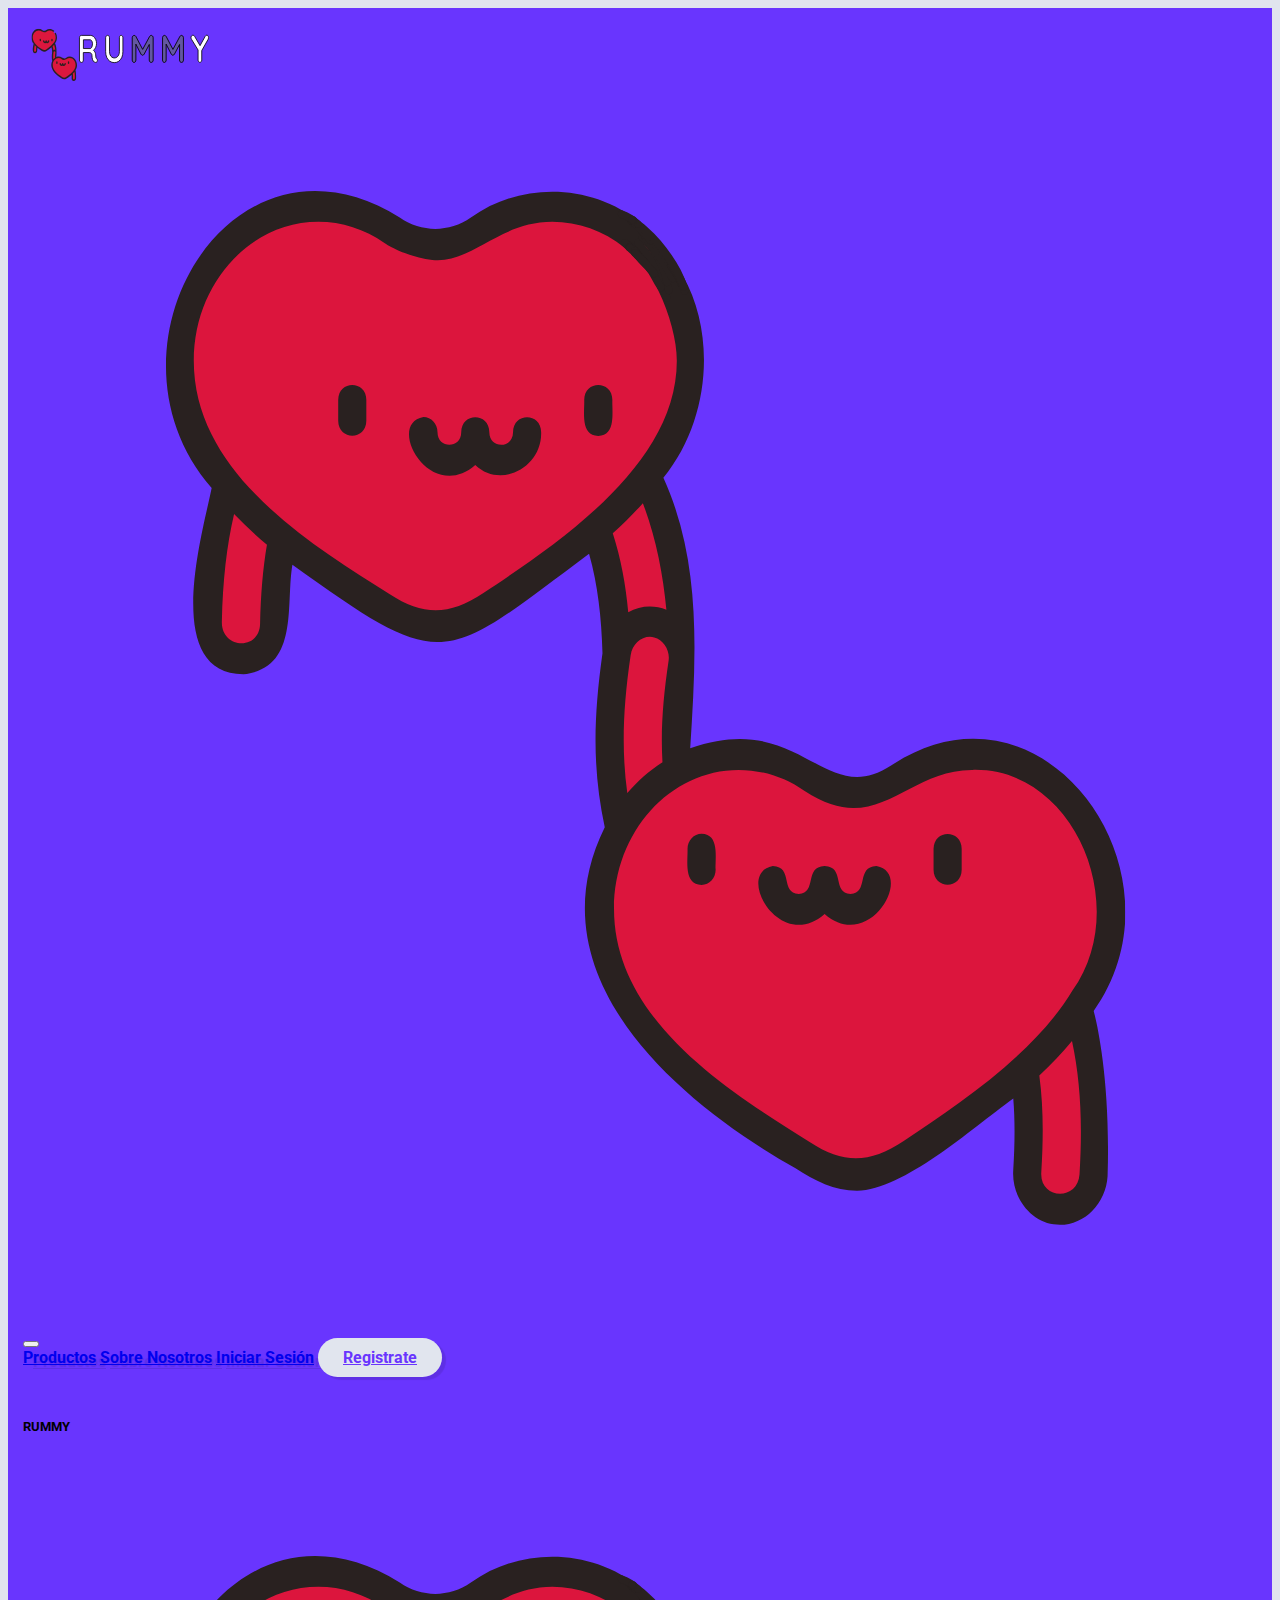
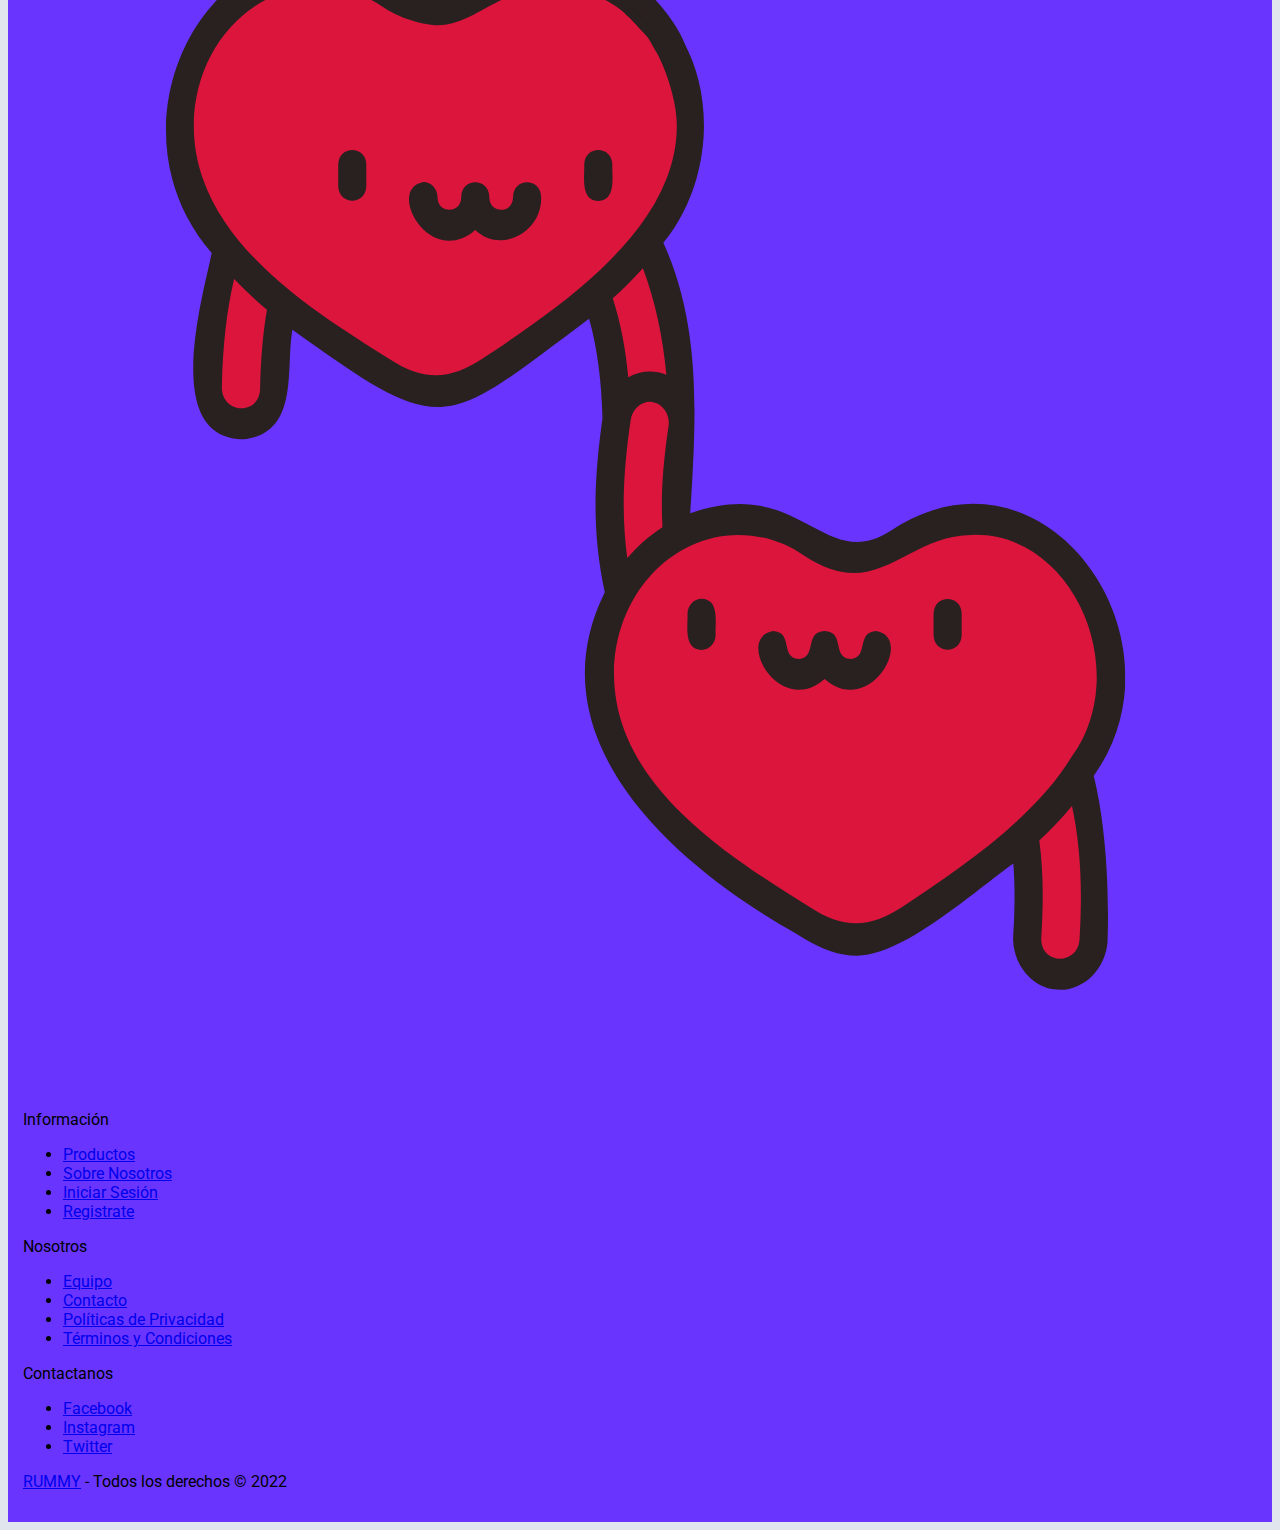
<file: index.html>
<!DOCTYPE html>
<html lang="en">

<head>
    <meta charset="UTF-8">
    <meta http-equiv="X-UA-Compatible" content="IE=edge">
    <meta name="viewport" content="width=device-width, initial-scale=1.0">
    <title>Rummy</title>
    <link href="https://cdn.jsdelivr.net/npm/bootstrap@5.1.3/dist/css/bootstrap.min.css" rel="stylesheet"
        integrity="sha384-1BmE4kWBq78iYhFldvKuhfTAU6auU8tT94WrHftjDbrCEXSU1oBoqyl2QvZ6jIW3" crossorigin="anonymous">
    <link rel="preconnect" href="https://fonts.googleapis.com">
    <link rel="preconnect" href="https://fonts.gstatic.com" crossorigin>
    <link href="https://fonts.googleapis.com/css2?family=Roboto:wght@300;400;700&display=swap" rel="stylesheet">
    <link rel="stylesheet" href="assets/css/styles.css">
</head>

<body>
    <!-- Inicia Menú de navegación -->
    <div class="container-nav sticky-top color-fondo">
        <div class="navbar navbar-expand-lg container navbar-light">
            <a href="index.html" class="nav-link active d-none d-lg-inline">
                <img class="img-fluid navbar-logo" src="assets/img/LogoHorizontal-Rojo.svg" alt="">
            </a>
            <a href="index.html">
                <img src="assets/img/LOGOCOLOREADO.svg" alt="Logo" class="
                    nav-link active d-lg-none d-inline
                    navbar-brand d-lg-none w-25">
            </a>
            <button class="navbar-toggler" type="button" data-bs-toggle="collapse" data-bs-target="#navegacion">
                <span class="navbar-toggler-icon"></span>
            </button>
            <div id="navegacion" class="collapse navbar-collapse">
                <nav
                    class="navbar-nav container d-flex flex-md-row text-center justify-content-md-between align-items-center">
                    <a href="#" class='text-white text-decoration-none my-2 links-navbar'>Productos</a>
                    <a href="#" class='text-white text-decoration-none my-2 links-navbar'>Sobre Nosotros</a>
                    <a href="#" class='text-white text-decoration-none my-2 links-navbar'>Iniciar Sesión</a>
                    <!-- btn-registro es la clase de css que permite personalizarlo -->
                    <a href="#" class='text-white text-decoration-none btn-registro my-2'>Registrate</a>
                </nav>
            </div>
        </div>
    </div> <!-- Menu de navegación superior -->

    <section> <!--Inicia Hero-->

    </section> <!--Fin Hero-->

    <!-- Inicia Footer -->
    <footer class="container-fluid text-center"> <!-- container-fluid es para que se ajuste al 100% de la pantalla 
    Nota: Checar como se ve el final del text center
    -->
        <div class="row p-5 pb-2 color-fondo text-white">
            <div class="col-md-6 col-lg-3">  
                <h5 class="font-weight-bold fw-bold ps-5 h1">RUMMY</h5> 
                <a href="index.html">
                <img src="assets/img/LOGOCOLOREADO.svg" alt="Imagen de logo" class="w-50 img-fluid ms-3">
            </a>
            </div>
            <div class="col-md-12 col-md-6 col-lg-3">   
                <p class="fw-bold fs-5">Información</p>
                <ul class="list-unstyled">
                    <li class="fs-5"><a href="#" class="text-white text-decoration-none">Productos</a></li>
                    <li class="fs-5"><a href="#" class="text-white text-decoration-none">Sobre Nosotros</a></li>
                    <li class="fs-5"><a href="#" class="text-white text-decoration-none">Iniciar Sesión</a></li>
                    <li class="fs-5"><a href="#" class="text-white text-decoration-none">Registrate</a></li>
                </ul>
            </div>
            <div class="col-md-12 col-md-6 col-lg-3">   
                <p class="fw-bold fs-5">Nosotros</h3>
                <ul class="list-unstyled">
                    <li class="fs-5"><a href="equipo.html" class="text-white text-decoration-none">Equipo</a></li>
                    <li class="fs-5"><a href="#" class="text-white text-decoration-none">Contacto</a></li>
                    <li class="fs-5"><a href="#" class="text-white text-decoration-none">Políticas de Privacidad</a></li>
                    <li class="fs-5"><a href="#" class="text-white text-decoration-none">Términos y Condiciones</a></li>
                </ul>
            </div>
            <div class="col-md-12 col-md-6 col-lg-3">   
                <p class="fw-bold fs-5">Contactanos</h3>
                <ul class="list-unstyled ">
                    <li class="fs-5"><a href="#" class="text-decoration-none text-white">
                        <i class="fab fa-facebook-square"></i>
                        Facebook</a></li>
                    <li class="fs-5"><a href="#" class=" text-decoration-none text-white">
                        <i class="fab fa-instagram"></i>
                        Instagram</a></li>
                    <li class="fs-5"><a href="#" class=" text-decoration-none text-white">
                        <i class="fab fa-twitter-square"></i>
                        Twitter</a></li>
                </ul>
            </div>
            <div class="col-md-12 pt-4">
                <p class='text-center text-light fw-bold'>
                   <a href="index.html" class="text-decoration-none text-white">RUMMY</a>  - Todos los derechos &copy; 2022</p>
            </div>
        </div>
    </footer> <!-- Footer -->
    <script src="https://cdn.jsdelivr.net/npm/bootstrap@5.1.3/dist/js/bootstrap.bundle.min.js"
        integrity="sha384-ka7Sk0Gln4gmtz2MlQnikT1wXgYsOg+OMhuP+IlRH9sENBO0LRn5q+8nbTov4+1p" crossorigin="anonymous">
    </script>
</body>

</html>
</file>
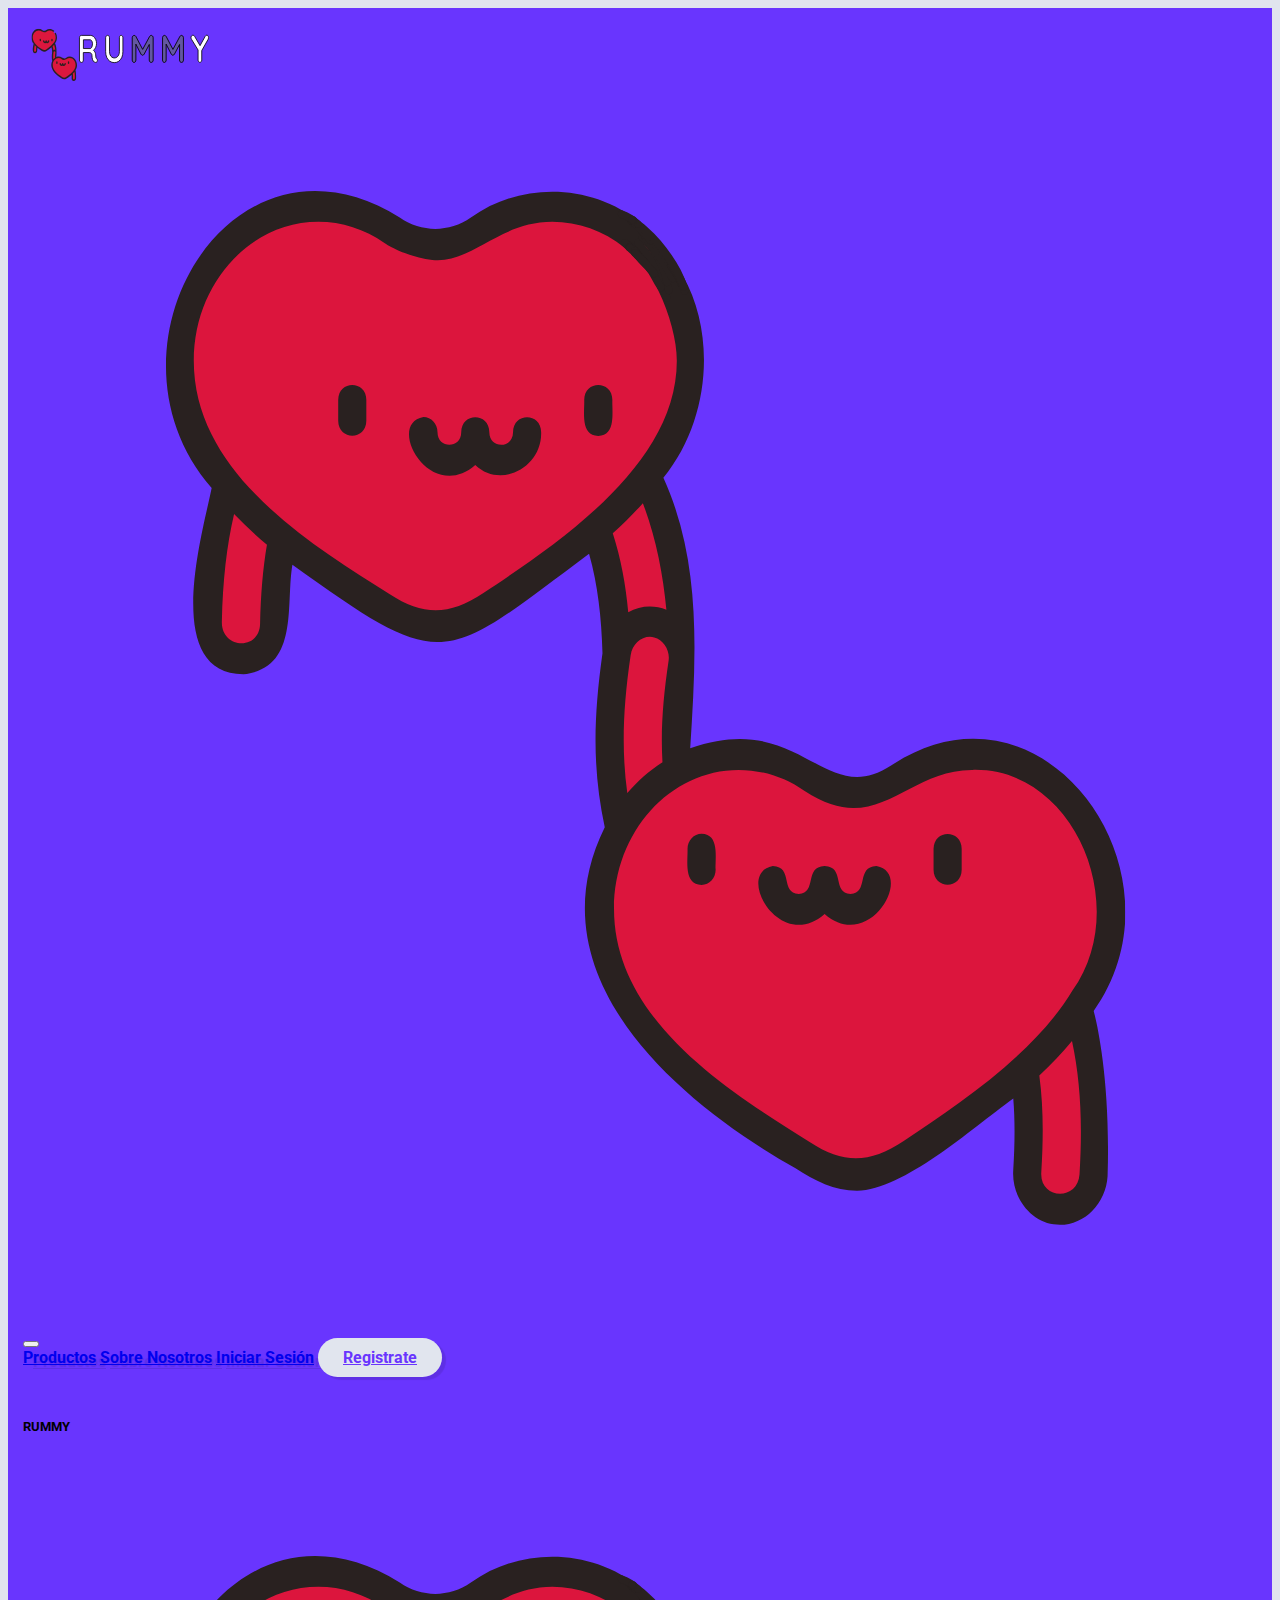
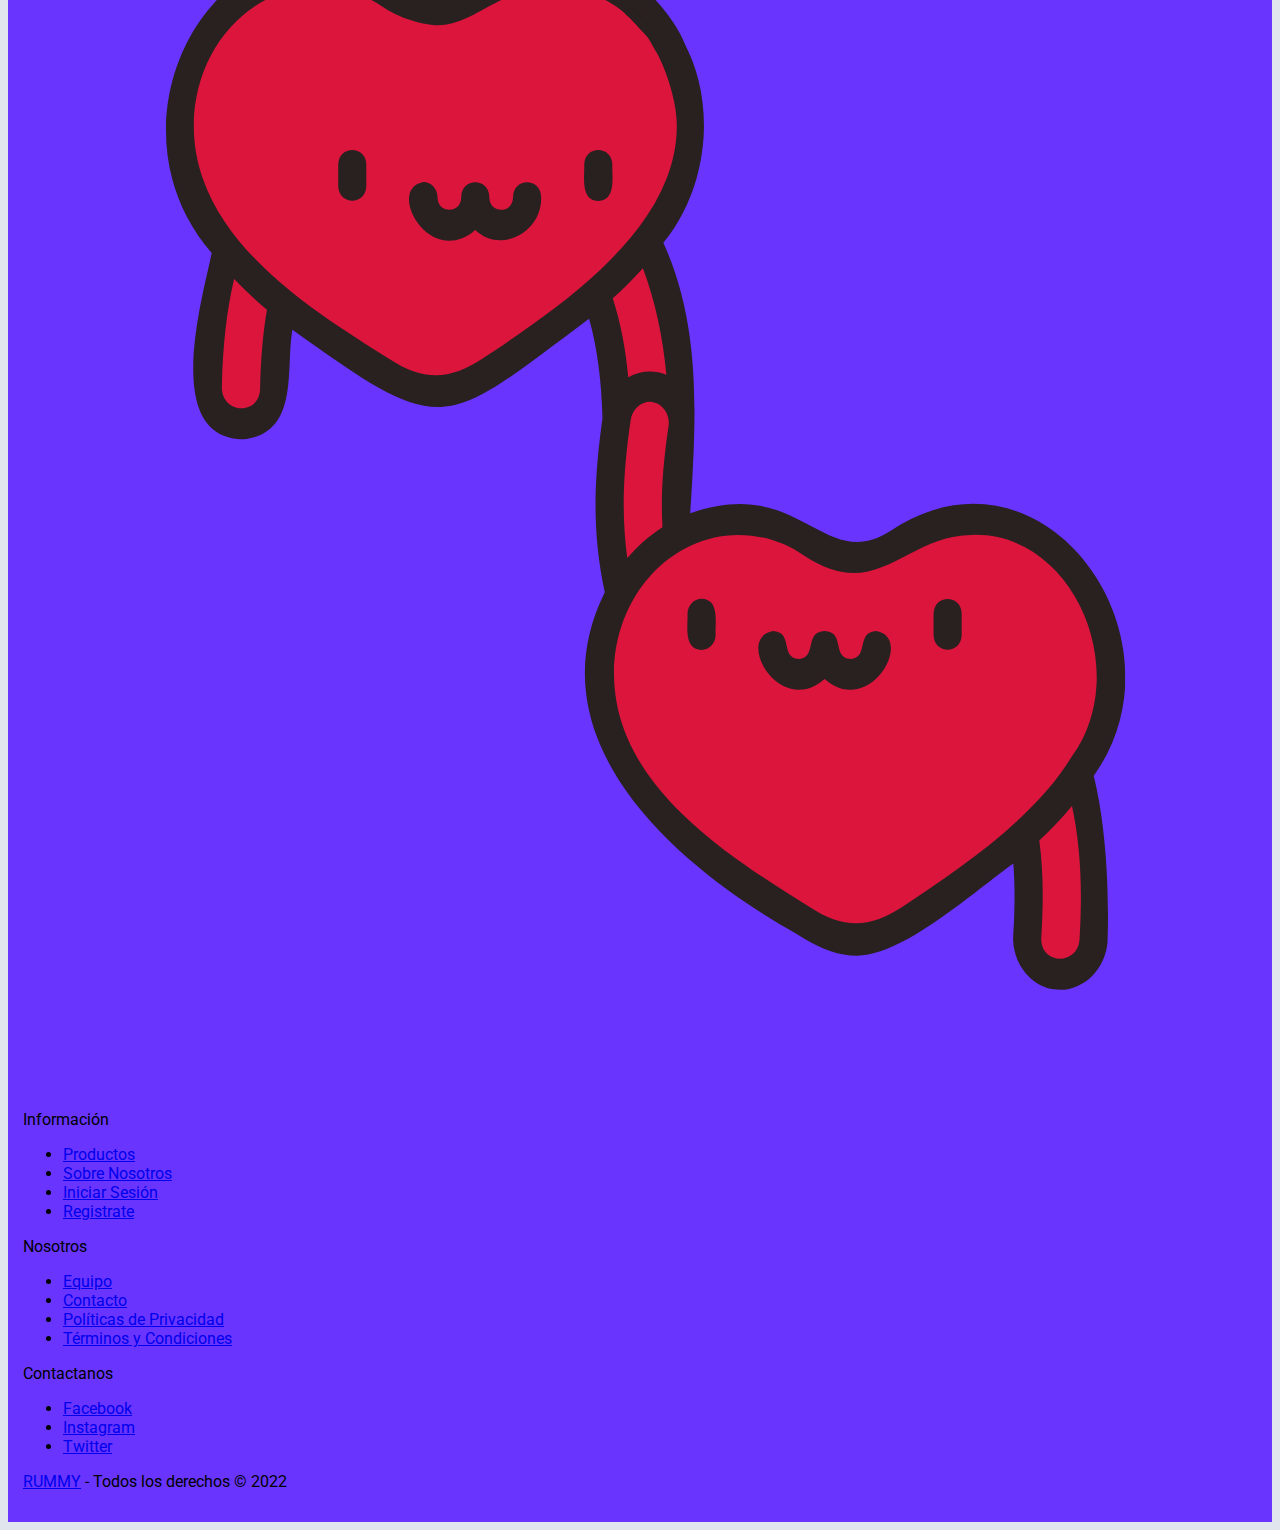
<file: BASE.html>
<!DOCTYPE html>
<html lang="en">

<head>
    <meta charset="UTF-8">
    <meta http-equiv="X-UA-Compatible" content="IE=edge">
    <meta name="viewport" content="width=device-width, initial-scale=1.0">
    <title>Rummy</title>
    <link href="https://cdn.jsdelivr.net/npm/bootstrap@5.1.3/dist/css/bootstrap.min.css" rel="stylesheet"
        integrity="sha384-1BmE4kWBq78iYhFldvKuhfTAU6auU8tT94WrHftjDbrCEXSU1oBoqyl2QvZ6jIW3" crossorigin="anonymous">
    <link rel="preconnect" href="https://fonts.googleapis.com">
    <link rel="preconnect" href="https://fonts.gstatic.com" crossorigin>
    <link href="https://fonts.googleapis.com/css2?family=Roboto:wght@300;400;700&display=swap" rel="stylesheet">
    <link rel="stylesheet" href="assets/css/styles.css">
</head>

<body>
    <!-- Inicia Menú de navegación -->
    <!-- ?NOTA: Este navbar será el mismo para todas las páginas, se va cambiar siempre y cuando hay algún detalle extra. se hará un documento base para cada página. -->
    <div class="container-nav sticky-top color-fondo">
        <div class="navbar navbar-expand-lg container navbar-light">
            <a href="index.html" class="nav-link active d-none d-lg-inline">
                <img class="img-fluid navbar-logo" src="assets/img/LogoHorizontal-Rojo.svg" alt="">
            </a>
            <a href="index.html">
                <img src="assets/img/LOGOCOLOREADO.svg" alt="Logo" class="
                    nav-link active d-lg-none d-inline
                    navbar-brand d-lg-none w-25">
            </a>
            <button class="navbar-toggler" type="button" data-bs-toggle="collapse" data-bs-target="#navegacion">
                <span class="navbar-toggler-icon"></span>
            </button>
            <div id="navegacion" class="collapse navbar-collapse">
                <nav
                    class="navbar-nav container d-flex flex-md-row text-center justify-content-md-between align-items-center">
                    <a href="#" class='text-white text-decoration-none my-2 links-navbar'>Productos</a>
                    <a href="#" class='text-white text-decoration-none my-2 links-navbar'>Sobre Nosotros</a>
                    <a href="#" class='text-white text-decoration-none my-2 links-navbar'>Iniciar Sesión</a>
                    <!-- btn-registro es la clase de css que permite personalizarlo -->
                    <a href="#" class='text-white text-decoration-none btn-registro my-2'>Registrate</a>
                </nav>
            </div>
        </div>
    </div> <!-- Menu de navegación superior -->

    <section> <!--Inicia Hero-->

        <!-- ?Aquí se pondrán distintos tipos de elementos, información etc. Puede ser 1 o varíos elementos section, div, etc. -->

    </section> <!--Fin Hero-->

    
    <!-- Inicia Footer -->
    <footer class="container-fluid text-center"> <!-- container-fluid es para que se ajuste al 100% de la pantalla 
    !Nota: Checar como se ve el final del text center

    *NOTA 2: Este footer es el que se va utilizar siempre, se modificara cuando se haya terminado todo el proyecto, sus respectivas páginas, confirme vayamos avanzando en cada # se pondrá el enlace del html. 
    -->
        <div class="row p-5 pb-2 color-fondo text-white">
            <div class="col-md-6 col-lg-3">  
                <h5 class="font-weight-bold fw-bold ps-5 h1">RUMMY</h5> 
                <a href="index.html">
                <img src="assets/img/LOGOCOLOREADO.svg" alt="Imagen de logo" class="w-50 img-fluid ms-3">
            </a>
            </div>
            <div class="col-md-12 col-md-6 col-lg-3">   
                <p class="fw-bold fs-5">Información</p>
                <ul class="list-unstyled">
                    <li class="fs-5"><a href="#" class="text-white text-decoration-none">Productos</a></li>
                    <li class="fs-5"><a href="#" class="text-white text-decoration-none">Sobre Nosotros</a></li>
                    <li class="fs-5"><a href="#" class="text-white text-decoration-none">Iniciar Sesión</a></li>
                    <li class="fs-5"><a href="#" class="text-white text-decoration-none">Registrate</a></li>
                </ul>
            </div>
            <div class="col-md-12 col-md-6 col-lg-3">   
                <p class="fw-bold fs-5">Nosotros</h3>
                <ul class="list-unstyled">
                    <li class="fs-5"><a href="equipo.html" class="text-white text-decoration-none">Equipo</a></li>
                    <li class="fs-5"><a href="#" class="text-white text-decoration-none">Contacto</a></li>
                    <li class="fs-5"><a href="#" class="text-white text-decoration-none">Políticas de Privacidad</a></li>
                    <li class="fs-5"><a href="#" class="text-white text-decoration-none">Términos y Condiciones</a></li>
                </ul>
            </div>
            <div class="col-md-12 col-md-6 col-lg-3">   
                <p class="fw-bold fs-5">Contactanos</h3>
                <ul class="list-unstyled ">
                    <li class="fs-5"><a href="#" class="text-decoration-none text-white">
                        <i class="fab fa-facebook-square"></i>
                        Facebook</a></li>
                    <li class="fs-5"><a href="#" class=" text-decoration-none text-white">
                        <i class="fab fa-instagram"></i>
                        Instagram</a></li>
                    <li class="fs-5"><a href="#" class=" text-decoration-none text-white">
                        <i class="fab fa-twitter-square"></i>
                        Twitter</a></li>
                </ul>
            </div>
            <div class="col-md-12 pt-4">
                <p class='text-center text-light fw-bold'>
                   <a href="index.html" class="text-decoration-none text-white">RUMMY</a>  - Todos los derechos &copy; 2022</p>
            </div>
        </div>
    </footer> <!-- Footer -->
    <script src="https://cdn.jsdelivr.net/npm/bootstrap@5.1.3/dist/js/bootstrap.bundle.min.js"
        integrity="sha384-ka7Sk0Gln4gmtz2MlQnikT1wXgYsOg+OMhuP+IlRH9sENBO0LRn5q+8nbTov4+1p" crossorigin="anonymous">
    </script>
</body>

</html>
</file>
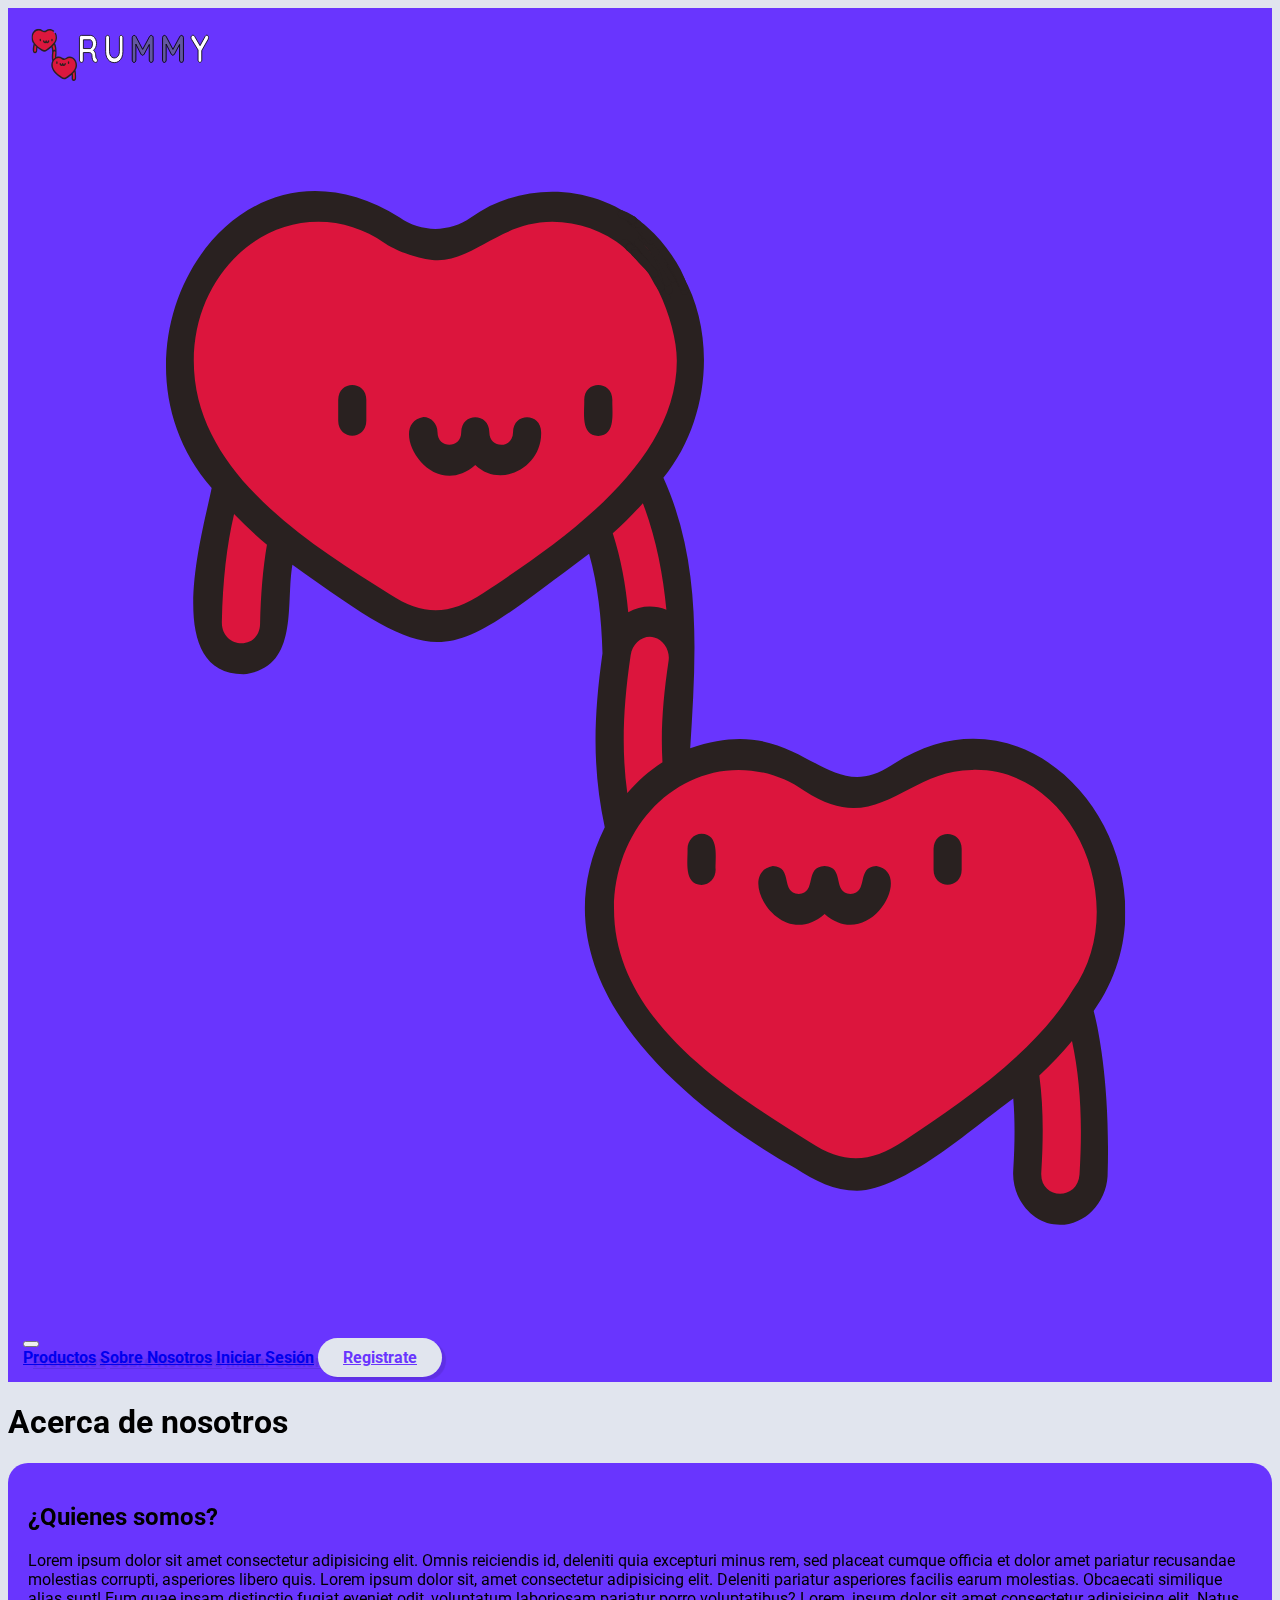
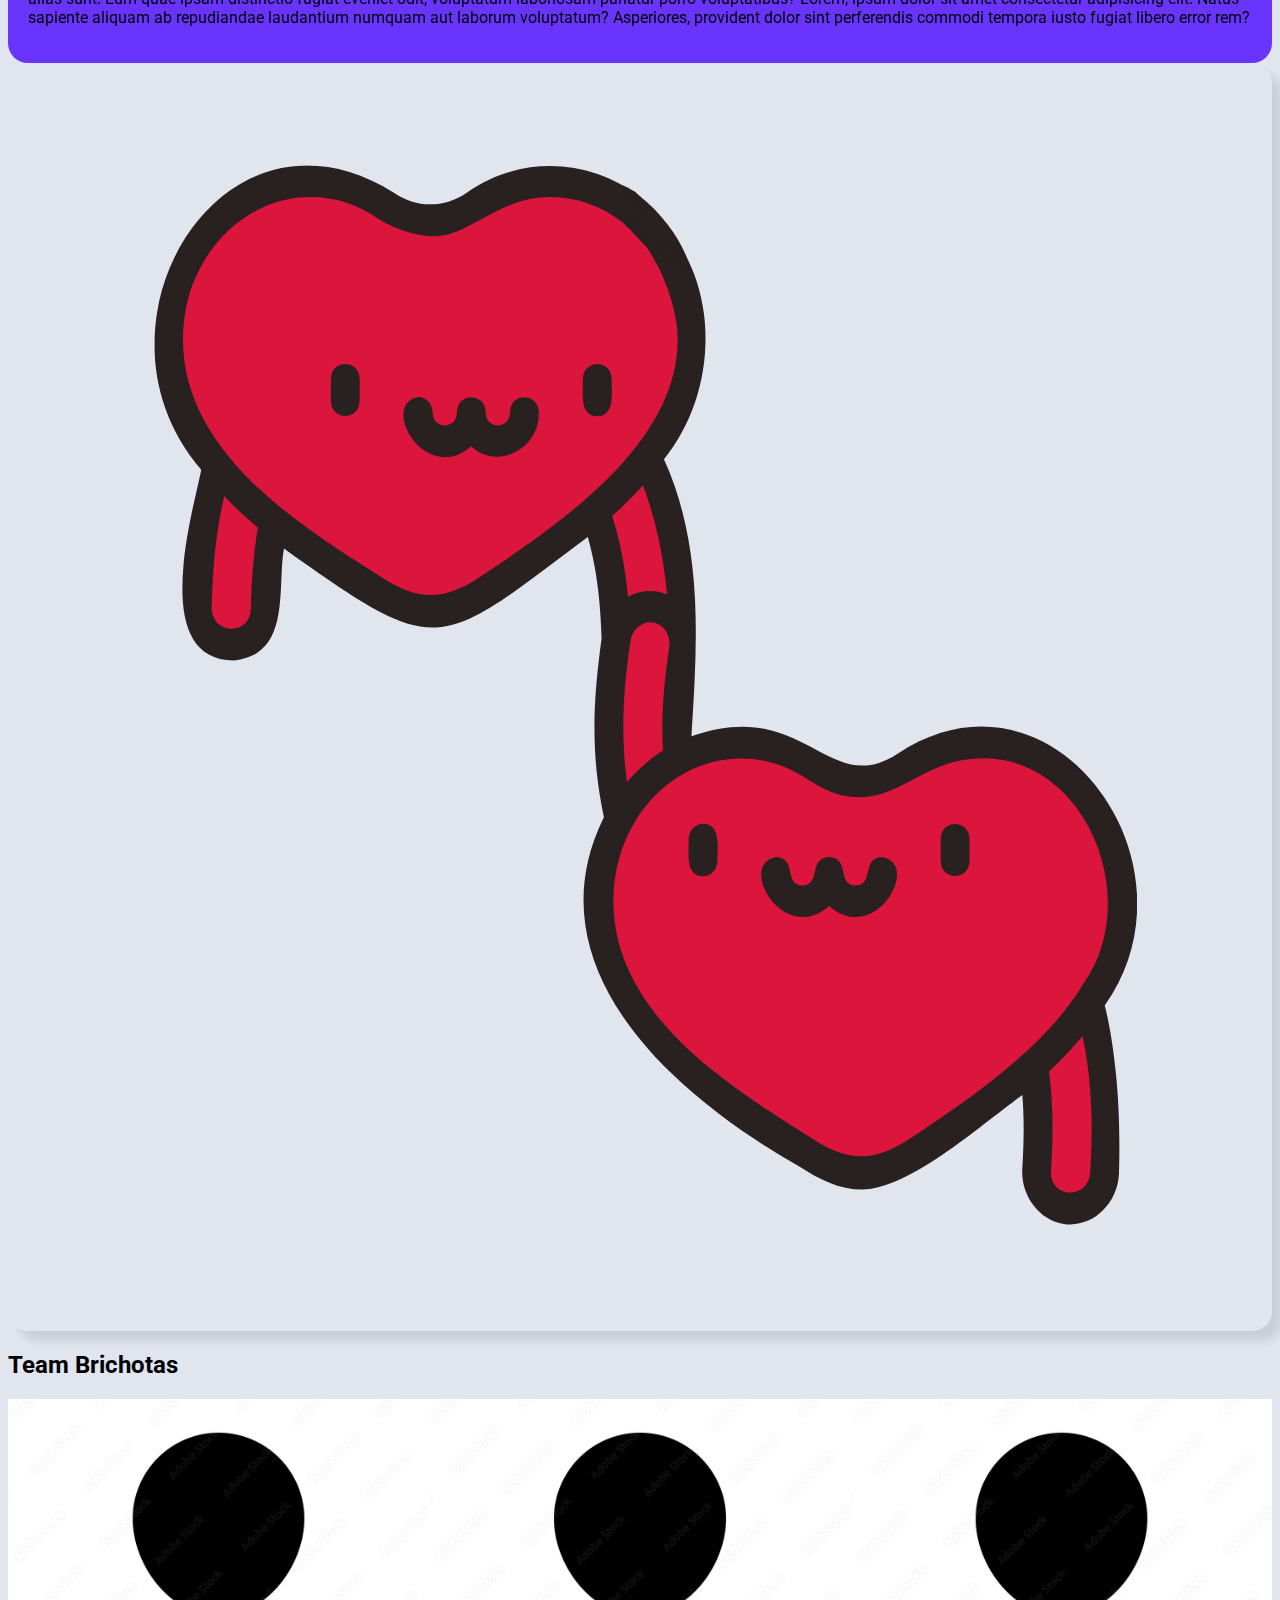
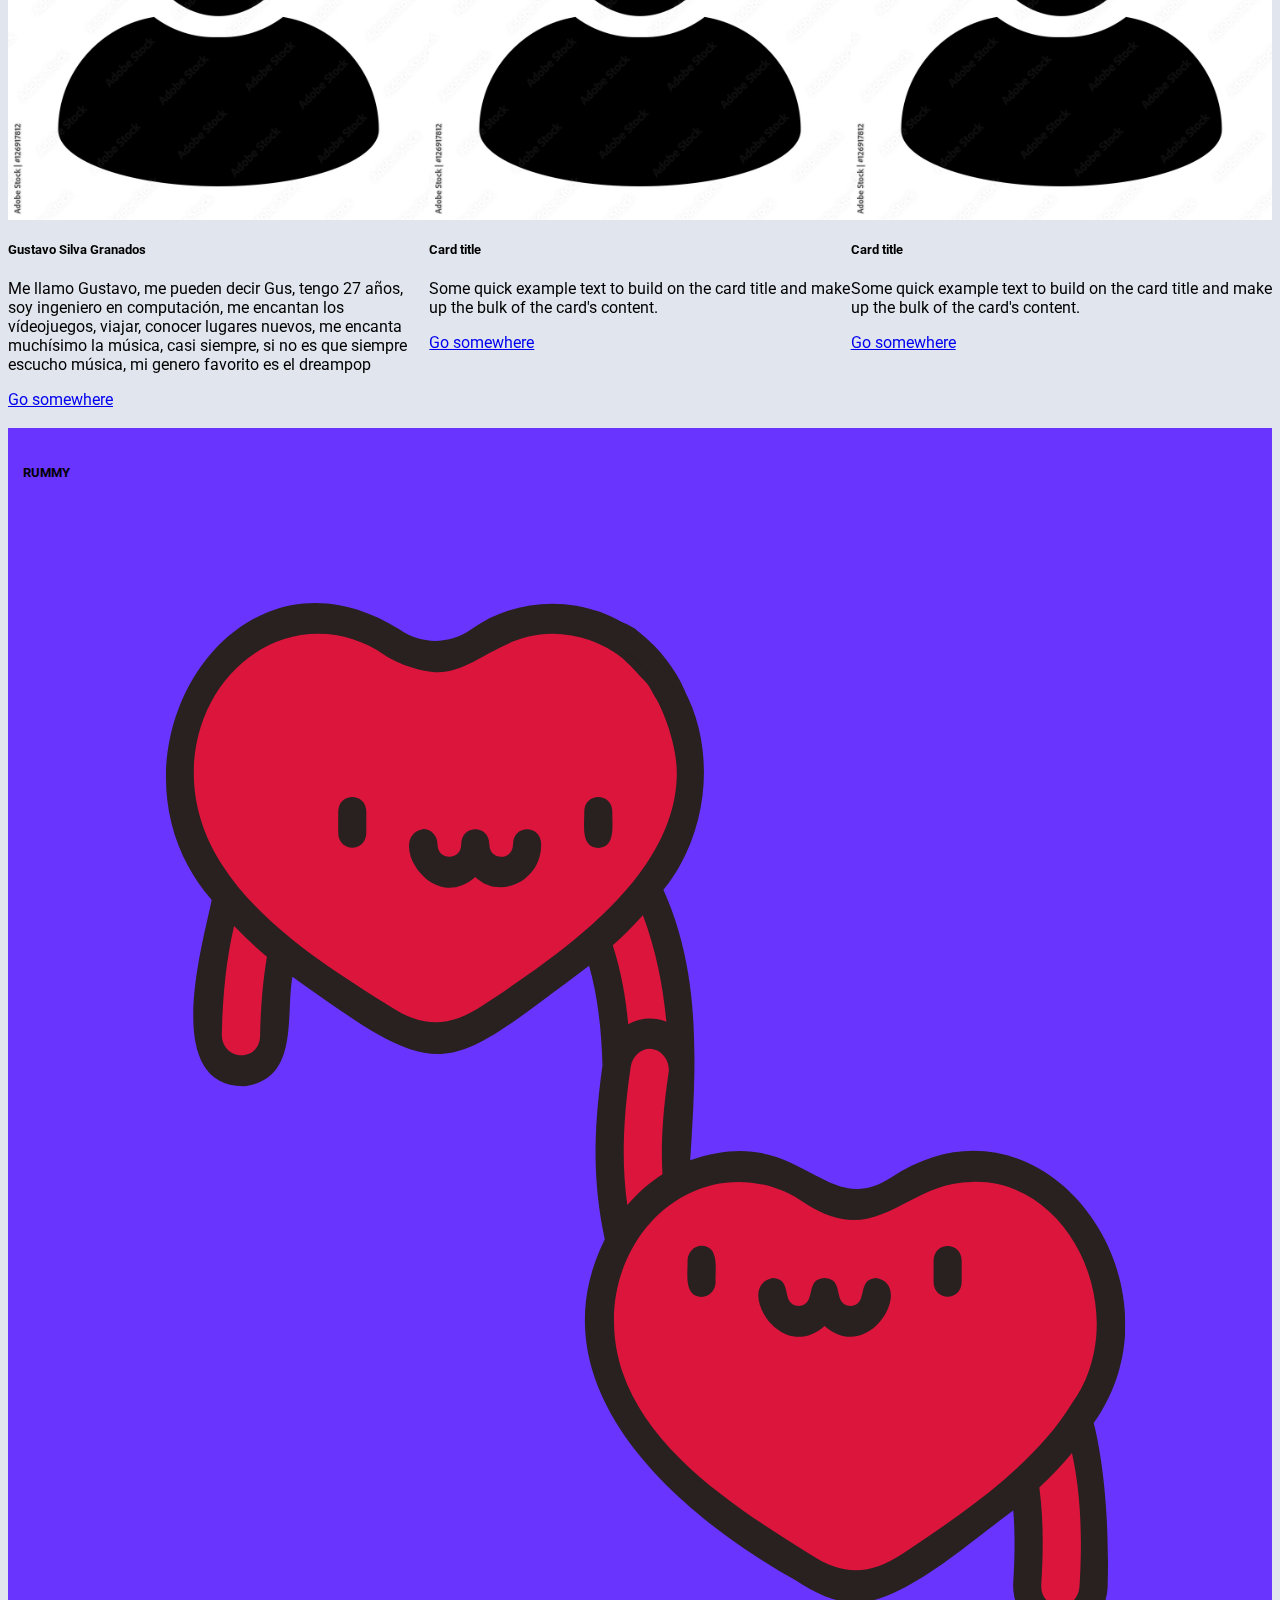
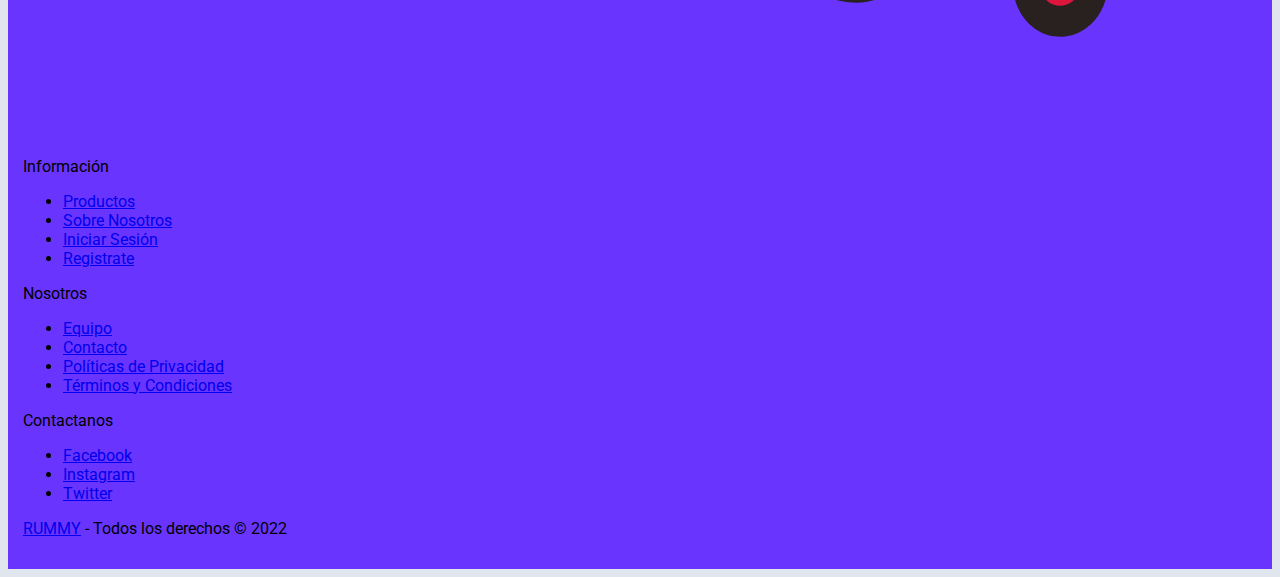
<file: equipo.html>
<!DOCTYPE html>
<html lang="en">

<head>
    <meta charset="UTF-8">
    <meta http-equiv="X-UA-Compatible" content="IE=edge">
    <meta name="viewport" content="width=device-width, initial-scale=1.0">
    <title>Rummy</title>
    <link href="https://cdn.jsdelivr.net/npm/bootstrap@5.1.3/dist/css/bootstrap.min.css" rel="stylesheet"
        integrity="sha384-1BmE4kWBq78iYhFldvKuhfTAU6auU8tT94WrHftjDbrCEXSU1oBoqyl2QvZ6jIW3" crossorigin="anonymous">
    <link rel="preconnect" href="https://fonts.googleapis.com">
    <link rel="preconnect" href="https://fonts.gstatic.com" crossorigin>
    <link href="https://fonts.googleapis.com/css2?family=Roboto:wght@300;400;700&display=swap" rel="stylesheet">
    <link rel="stylesheet" href="assets/css/owl.carousel.min.css">
    <link rel="stylesheet" href="assets/css/owl.theme.default.min.css">
    <link rel="stylesheet" href="assets/css/styles.css">
</head>

<body>
    <!-- Inicia Menú de navegación -->
    <div class="container-nav sticky-top color-fondo text-uppercase">
        <div class="navbar navbar-expand-lg container navbar-light">
            <a href="index.html" class="nav-link active d-none d-lg-inline">
                <img class="img-fluid navbar-logo" src="assets/img/LogoHorizontal-Rojo.svg" alt="">
            </a>
            <a href="index.html">
                <img src="assets/img/LOGOCOLOREADO.svg" alt="Logo" class="
                    nav-link active d-lg-none d-inline
                    navbar-brand d-lg-none w-25">
            </a>
            <button class="navbar-toggler" type="button" data-bs-toggle="collapse" data-bs-target="#navegacion">
                <span class="navbar-toggler-icon"></span>
            </button>
            <div id="navegacion" class="collapse navbar-collapse">
                <nav
                    class="navbar-nav container d-flex flex-md-row text-center justify-content-md-between align-items-center">
                    <a href="#" class='text-white text-decoration-none my-2 links-navbar'>Productos</a>
                    <a href="#" class='text-white text-decoration-none my-2 links-navbar'>Sobre Nosotros</a>
                    <a href="#" class='text-white text-decoration-none my-2 links-navbar'>Iniciar Sesión</a>
                    <!-- btn-registro es la clase de css que permite personalizarlo -->
                    <a href="#" class='text-white text-decoration-none btn-registro my-2'>Registrate</a>
                </nav>
            </div>
        </div>
    </div> <!-- Menu de navegación superior -->

   <main class="container py-5">
       <div class="nosotros-effects">
       <h1 class="text-center my-5">Acerca de nosotros</h1>
       <div class="row">
           <div class="col-md-6 bg-primary text-white acerca-bg">
               <h2 class="text-center py-3 ">¿Quienes somos?</h2>
               <p class="text-justify">Lorem ipsum dolor sit amet consectetur adipisicing elit. Omnis reiciendis id, deleniti quia excepturi minus rem, sed placeat cumque officia et dolor amet pariatur recusandae molestias corrupti, asperiores libero quis.
                   Lorem ipsum dolor sit, amet consectetur adipisicing elit. Deleniti pariatur asperiores facilis earum molestias. Obcaecati similique alias sunt! Eum quae ipsam distinctio fugiat eveniet odit, voluptatum laboriosam pariatur porro voluptatibus?
                   Lorem, ipsum dolor sit amet consectetur adipisicing elit. Natus sapiente aliquam ab repudiandae laudantium numquam aut laborum voluptatum? Asperiores, provident dolor sint perferendis commodi tempora iusto fugiat libero error rem?
               </p>
           </div>
           <div class="col-md-5 mt-sm-2 marco-bg">
               <img src="assets/img/LOGOCOLOREADO.svg" class='img-fluid w-50'alt="">
           </div>
       </div>
    </div>
   </main> <!--termina main-->

   <section>
       <h2 class="text-center text-uppercase fw-bold">Team <span class="text-danger">Brichotas</span></h2>
       <div class="owl-carousel">
        <div> 
            <div class="card">
                <img src="assets/img/1000_F_126917812_XlWgkaV9f81Hde4wvmvJWM3huJRvy5EM.jpg" class="card-img-top w-50" alt="...">
                <div class="card-body">
                    <h5 class="card-title">Gustavo Silva Granados</h5>
                    <p class="card-text">Me llamo Gustavo, me pueden decir Gus, tengo 27 años, soy ingeniero en computación, me encantan los vídeojuegos, viajar, conocer lugares nuevos, me encanta muchísimo la música, casi siempre, si no es que siempre escucho música, mi genero favorito es el dreampop  </p>
                    <a href="#" class="btn btn-primary">Go somewhere</a>
                </div>
            </div>
        </div>
        <div>             <div class="card">
            <img src="assets/img/1000_F_126917812_XlWgkaV9f81Hde4wvmvJWM3huJRvy5EM.jpg" class="card-img-top  w-50" alt="...">
            <div class="card-body">
                <h5 class="card-title">Card title</h5>
                <p class="card-text">Some quick example text to build on the card title and make up the bulk of the card's content.</p>
                <a href="#" class="btn btn-primary">Go somewhere</a>
            </div>
        </div> </div>
        <div>             <div class="card">
            <img src="assets/img/1000_F_126917812_XlWgkaV9f81Hde4wvmvJWM3huJRvy5EM.jpg" class="card-img-top w-50" alt="...">
            <div class="card-body">
                <h5 class="card-title">Card title</h5>
                <p class="card-text">Some quick example text to build on the card title and make up the bulk of the card's content.</p>
                <a href="#" class="btn btn-primary">Go somewhere</a>
            </div>
        </div> </div>
        <div>             <div class="card">
            <img src="assets/img/1000_F_126917812_XlWgkaV9f81Hde4wvmvJWM3huJRvy5EM.jpg" class="card-img-top w-50" alt="...">
            <div class="card-body">
                <h5 class="card-title">Card title</h5>
                <p class="card-text">Some quick example text to build on the card title and make up the bulk of the card's content.</p>
                <a href="#" class="btn btn-primary">Go somewhere</a>
            </div>
        </div> </div>
        <div>             <div class="card">
            <img src="assets/img/1000_F_126917812_XlWgkaV9f81Hde4wvmvJWM3huJRvy5EM.jpg" class="card-img-top w-50" alt="...">
            <div class="card-body">
                <h5 class="card-title">Card title</h5>
                <p class="card-text">Some quick example text to build on the card title and make up the bulk of the card's content.</p>
                <a href="#" class="btn btn-primary">Go somewhere</a>
            </div>
        </div> </div>
      </div>
   </section> <!--termina Carrousel-->

    <!-- Inicia Footer -->
    <footer class="container-fluid text-center"> <!-- container-fluid es para que se ajuste al 100% de la pantalla 
        Nota: Checar como se ve el final del text center
        -->
            <div class="row p-5 pb-2 color-fondo text-white">
                <div class="col-md-6 col-lg-3">  
                    <h5 class="font-weight-bold fw-bold ps-5 h1">RUMMY</h5> 
                    <a href="index.html">
                    <img src="assets/img/LOGOCOLOREADO.svg" alt="Imagen de logo" class="w-50 img-fluid ms-3">
                </a>
                </div>
                <div class="col-md-12 col-md-6 col-lg-3">   
                    <p class="fw-bold fs-5">Información</p>
                    <ul class="list-unstyled">
                        <li class="fs-5"><a href="#" class="text-white text-decoration-none">Productos</a></li>
                        <li class="fs-5"><a href="#" class="text-white text-decoration-none">Sobre Nosotros</a></li>
                        <li class="fs-5"><a href="#" class="text-white text-decoration-none">Iniciar Sesión</a></li>
                        <li class="fs-5"><a href="#" class="text-white text-decoration-none">Registrate</a></li>
                    </ul>
                </div>
                <div class="col-md-12 col-md-6 col-lg-3">   
                    <p class="fw-bold fs-5">Nosotros</h3>
                    <ul class="list-unstyled">
                        <li class="fs-5"><a href="equipo.html" class="text-white text-decoration-none">Equipo</a></li>
                        <li class="fs-5"><a href="#" class="text-white text-decoration-none">Contacto</a></li>
                        <li class="fs-5"><a href="#" class="text-white text-decoration-none">Políticas de Privacidad</a></li>
                        <li class="fs-5"><a href="#" class="text-white text-decoration-none">Términos y Condiciones</a></li>
                    </ul>
                </div>
                <div class="col-md-12 col-md-6 col-lg-3">   
                    <p class="fw-bold fs-5">Contactanos</h3>
                    <ul class="list-unstyled ">
                        <li class="fs-5"><a href="#" class="text-decoration-none text-white">
                            <i class="fab fa-facebook-square"></i>
                            Facebook</a></li>
                        <li class="fs-5"><a href="#" class=" text-decoration-none text-white">
                            <i class="fab fa-instagram"></i>
                            Instagram</a></li>
                        <li class="fs-5"><a href="#" class=" text-decoration-none text-white">
                            <i class="fab fa-twitter-square"></i>
                            Twitter</a></li>
                    </ul>
                </div>
                <div class="col-md-12 pt-4">
                    <p class='text-center text-light fw-bold'>
                       <a href="index.html" class="text-decoration-none text-white">RUMMY</a>  - Todos los derechos &copy; 2022</p>
                </div>
            </div>
        </footer> <!-- Footer -->


    <script src="https://cdn.jsdelivr.net/npm/bootstrap@5.1.3/dist/js/bootstrap.bundle.min.js"
        integrity="sha384-ka7Sk0Gln4gmtz2MlQnikT1wXgYsOg+OMhuP+IlRH9sENBO0LRn5q+8nbTov4+1p" crossorigin="anonymous">
    </script>
    <script src="assets/js/jquery-min.js"></script> <!--se carga jquery-->
    <script src='assets/js/owl.carousel.min.js'></script><!--se librería para carrousel-->
    <script> 
        $(document).ready(function () {
            $(".owl-carousel").owlCarousel();
        });
    </script><!--Se carga función para carrousel-->
    </body>

</html>
</file>
<file: assets/css/styles.css>
/* Custom propierties 
Estos son para colocar colores, fuentes, funciones etc personalizadas
para poder colocar algo por ejemplo una letra personalizada de acuerdo al root sería;
    :root{
    --secundario: #bcbc;
    }

    ClaseFicticia{

    color: var(--secundario);

    }

    De esta forma vamos a poder colocar custom propierties, y vamos a tener mejor control de los colores, fuentes, estilos etc.
*/
:root {
    --primario: #6935FE;
    --fondo: #e1e5ee;
    --fuente-primaria: 'Roboto', sans-serif;
}

body {
    font-family: var(--fuente-primaria) !important;
    background-color: var(--fondo)
}

/* este es el color del fondo del navbar */
.color-fondo {
    background-color: var(--primario);
    padding: 15px;
}

.navbar-logo {
    width: 12rem !important;
    margin-right: 5rem !important;
}

/* aquí empiezan links del navbar */
.links-navbar {
    font-weight: bold;
    text-shadow: 10px 4px 1px rgba(0, 0, 0, 0.1);
}

.links-navbar:hover {
    color: var(--primario);
    text-shadow: 10px 4px 1px rgba(0, 0, 0, 0.1);
    /* transition: all 0.75s; */
    cursor: pointer;
    text-shadow: 0px 0px 10px 0px rgba(0, 0, 0, 0.75);
    transform: scale(1.5);
    transition: all 0.8s ease;
}

.btn-registro {
    background-color: var(--fondo);
    padding: 10px 25px;
    border-radius: 30px;
    color: var(--primario) !important;
    font-weight: bold;
    box-shadow: 4px 3px 1px rgba(0, 0, 0, 0.1);
}

.btn-registro:hover {
    cursor: pointer;
    box-shadow: 15px 8px 1px rgba(0, 0, 0, 0.1);
    transform: scale(1.1);
    transition: all 0.8s ease;
}
.nosotros-effects{
    backdrop-filter: blur(10px);
}
.acerca-bg{
    background-color: var(--primario)!important;
    border-radius: 20px;
    padding: 20px;
}
.marco-bg{
    box-shadow: 10px 10px 10px rgba(0, 0, 0, 0.1);
    border-radius: 20px;
}
</file>
